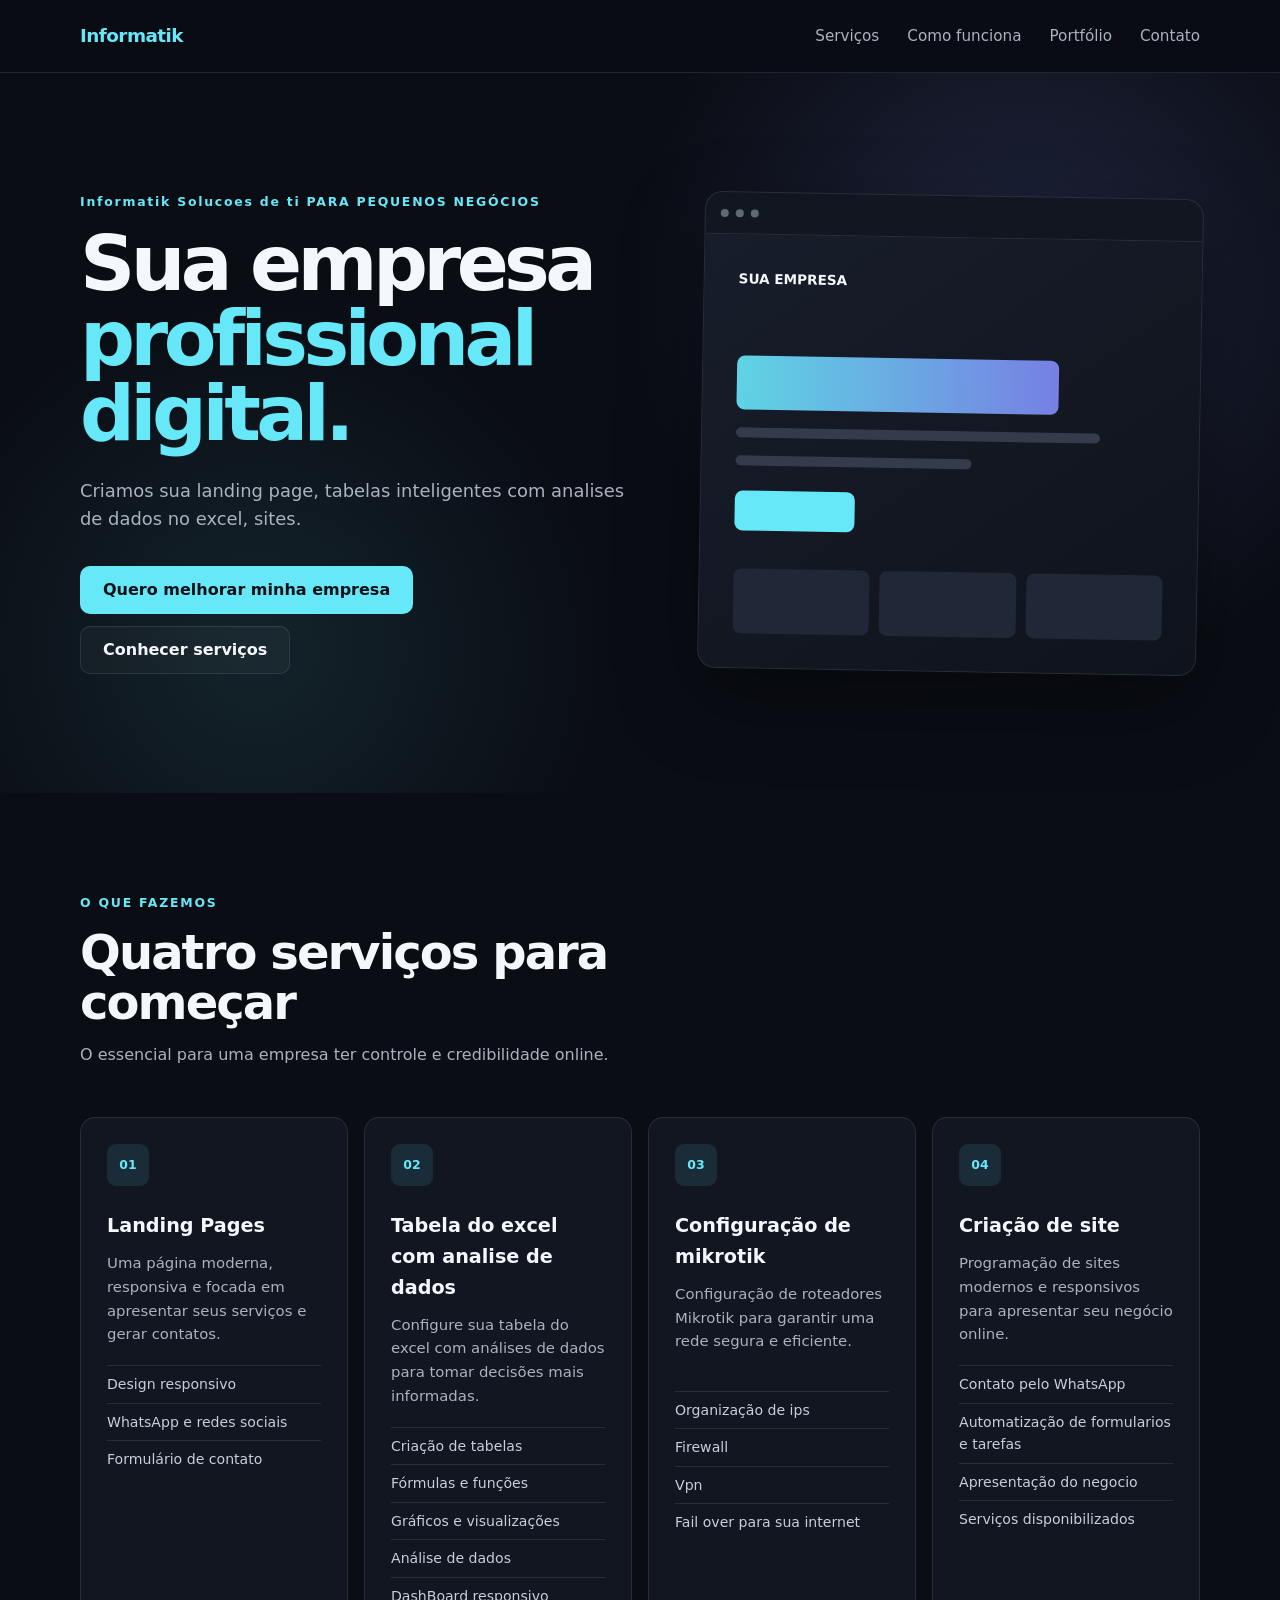
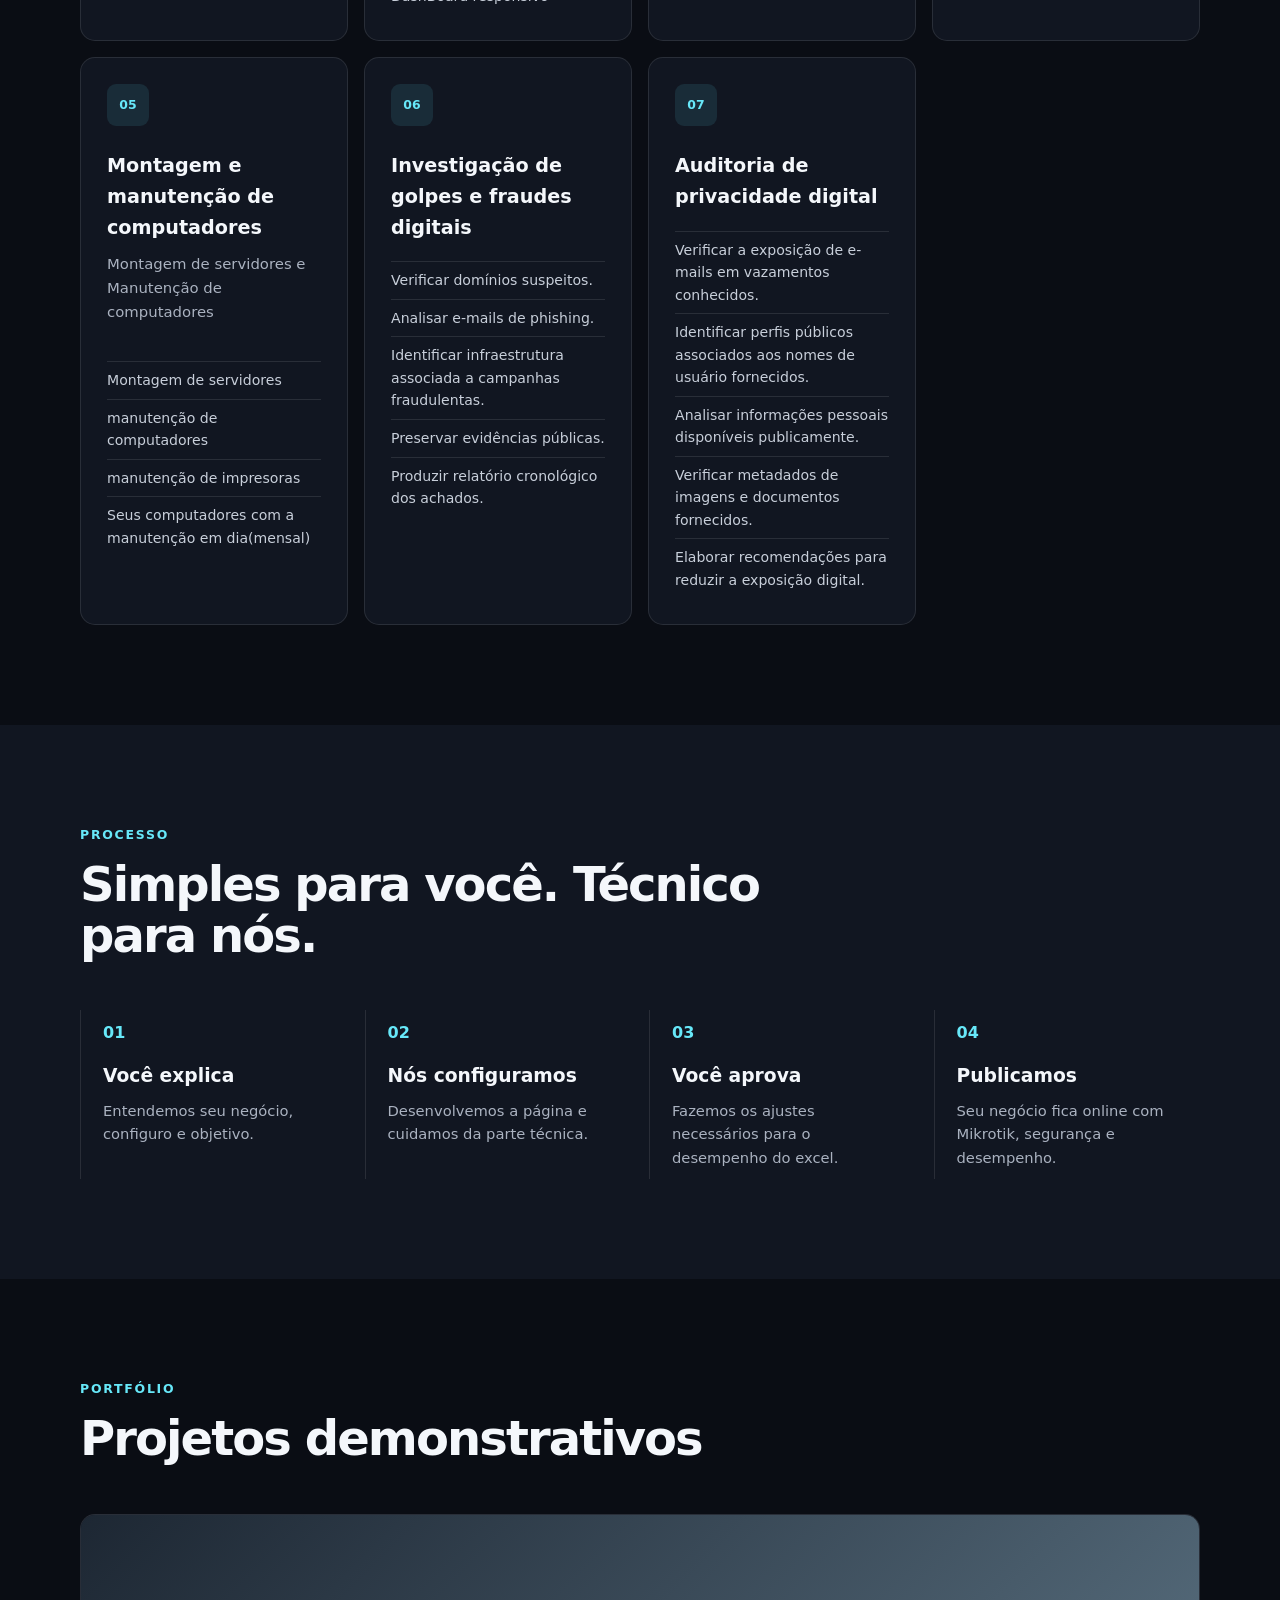
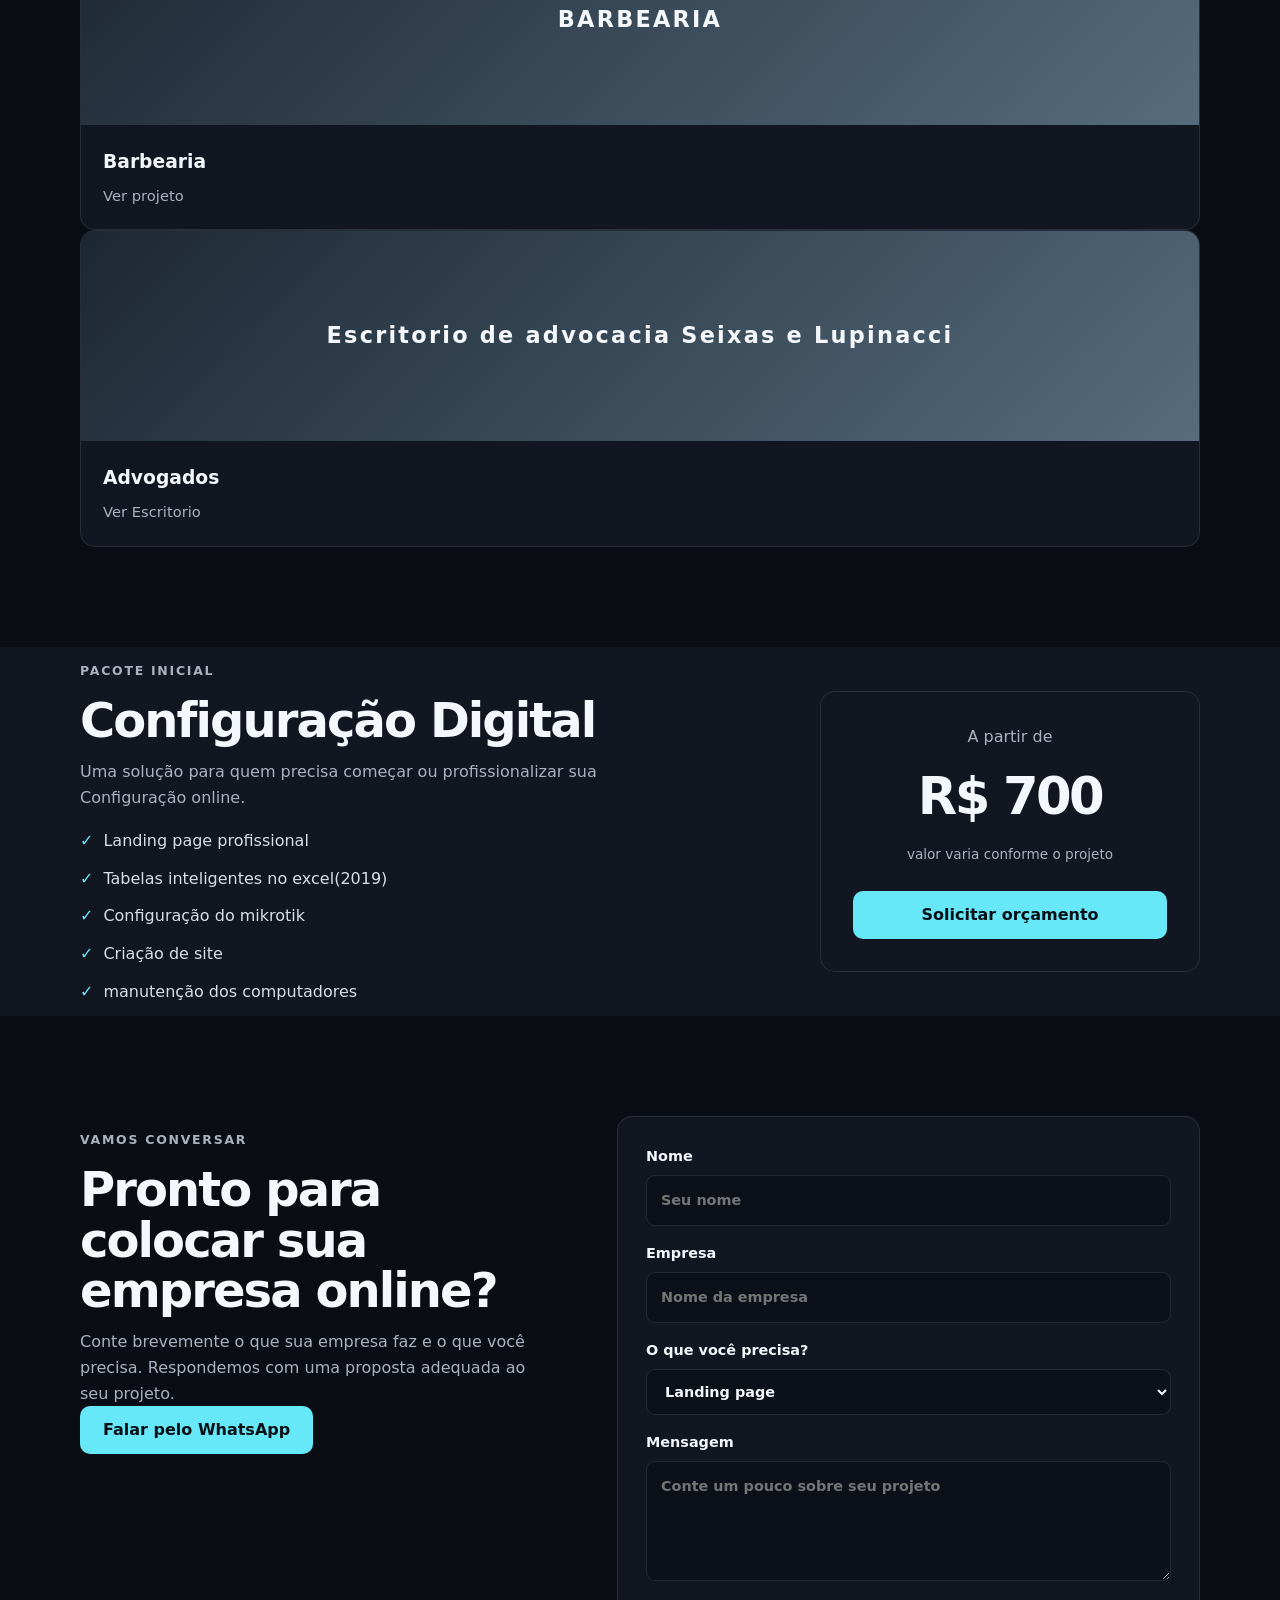
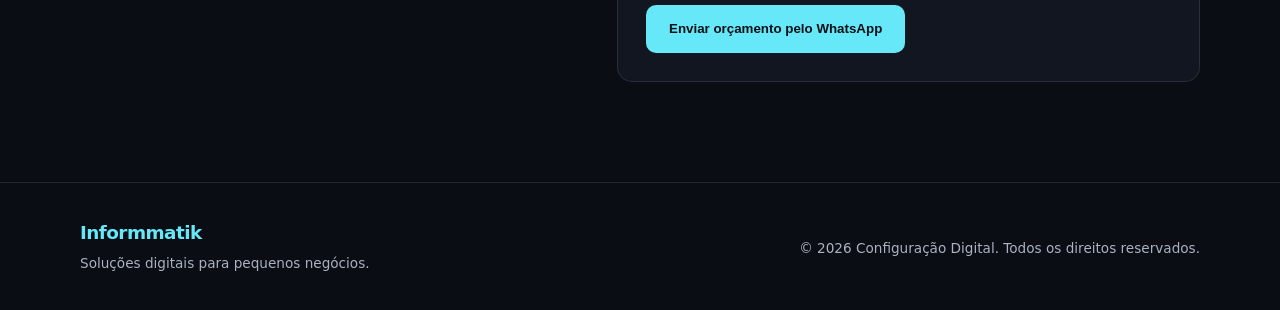
<file: index.html>
<!DOCTYPE html>
<html lang="pt-BR">
<head>
  <meta charset="UTF-8">
  <meta name="viewport" content="width=device-width, initial-scale=1.0">
  <meta name="description" content="Criação de landing pages, e-mail profissional, HTTPS/SSL e configuração do Perfil da Empresa no Google para pequenos negócios.">
  <title>Informatik | Seu negócio na internet</title>
  <link rel="stylesheet" href="style.css">
</head>
<body>
  <header class="header">
    <div class="container nav">
      <a class="logo" href="#inicio"> <span>Informatik</span></a>
      <button class="menu-toggle" aria-label="Abrir menu">☰</button>
      <nav class="menu">
        <a href="#servicos">Serviços</a>
        <a href="#processo">Como funciona</a>
        <a href="#portfolio">Portfólio</a>
        <a href="#contato">Contato</a>
      </nav>
    </div>
  </header>

  <main>
    <section id="inicio" class="hero">
      <div class="container hero-grid">
        <div>
          <p class="eyebrow"> Informatik Solucoes de ti PARA PEQUENOS NEGÓCIOS</p>
          <h1>Sua empresa <span>profissional digital.</span></h1>
          <p class="hero-text">
            Criamos sua landing page, tabelas inteligentes com analises de dados no excel, sites.
          </p>
          <div class="hero-actions">
            <a class="btn btn-primary" href="#contato">Quero melhorar minha empresa </a>
            <a class="btn btn-secondary" href="#servicos">Conhecer serviços</a>
          </div>
        </div>

        <div class="hero-card">
          <div class="browser-bar">
            <span></span><span></span><span></span>
          </div>
          <div class="mock-site">
            <div class="mock-logo">SUA EMPRESA</div>
            <div class="mock-title"></div>
            <div class="mock-line"></div>
            <div class="mock-line short"></div>
            <div class="mock-button"></div>
            <div class="mock-cards">
              <div></div><div></div><div></div>
            </div>
          </div>
        </div>
      </div>
    </section>

    <section id="servicos" class="section">
      <div class="container">
        <div class="section-heading">
          <p class="eyebrow">O QUE FAZEMOS</p>
          <h2>Quatro serviços para começar</h2>
          <p>O essencial para uma empresa ter controle e credibilidade online.</p>
        </div>

        <div class="services-grid">
          <article class="service-card">
            <div class="icon">01</div>
            <h3>Landing Pages</h3>
            <p>Uma página moderna, responsiva e focada em apresentar seus serviços e gerar contatos.</p>
            <ul>
              <li>Design responsivo</li>
              <li>WhatsApp e redes sociais</li>
              <li>Formulário de contato</li>
            </ul>
          </article>

          <article class="service-card">
            <div class="icon">02</div>
            <h3>Tabela do excel com analise de dados</h3>
            <p>Configure sua tabela do excel com análises de dados para tomar decisões mais informadas.</p>
            <ul>
              <li>Criação de tabelas</li>
              <li>Fórmulas e funções</li>
              <li>Gráficos e visualizações</li>
              <li>Análise de dados</li>
              <li>DashBoard responsivo</li>
            </ul>
          </article>

          <article class="service-card">
            <div class="icon">03</div>
            <h3>Configuração de mikrotik</h3>
            <p>Configuração de roteadores Mikrotik para garantir uma rede segura e eficiente.</p>
            <ul>
              <li>Organização de ips</li>
              <li>Firewall</li>
              <li>Vpn</li>
              <li>Fail over para sua internet</li>
            </ul>
          </article>

                 <article class="service-card">
            <div class="icon">04</div>
            <h3>Criação de site</h3>
            <p>Programação de sites modernos e responsivos para apresentar seu negócio online.</p>
            <ul>
              <li>Contato pelo WhatsApp</li>
              <li>Automatização de formularios e tarefas</li>
              <li>Apresentação do negocio</li>
              <li>Serviços disponibilizados</li>
            </ul>
          </article>

                        <article class="service-card">
            <div class="icon">05</div>
            <h3>Montagem e manutenção de computadores</h3>
            <p>Montagem de servidores e Manutenção de computadores</p>
            <ul>
              <li>Montagem de servidores</li>
              <li>manutenção de computadores</li>
              <li>manutenção de impresoras</li>
              <li>Seus computadores com a manutenção em dia(mensal)</li>
            </ul>
          </article>

            <article class="service-card">
            <div class="icon">06</div>
            <h3>Investigação de golpes e fraudes digitais</h3>
            <ul>
              <li>Verificar domínios suspeitos.</li>
              <li>Analisar e-mails de phishing.</li>
              <li>Identificar infraestrutura associada a campanhas fraudulentas.</li>
              <li>Preservar evidências públicas.</li>
              <li>Produzir relatório cronológico dos achados.</li>
            </ul>
          </article>

          <article class="service-card">
            <div class="icon">07</div>
              <h3>Auditoria de privacidade digital</h3>
                <ul>
                  <li>Verificar a exposição de e-mails em vazamentos conhecidos.</li>
                  <li>Identificar perfis públicos associados aos nomes de usuário fornecidos.</li>
                  <li>Analisar informações pessoais disponíveis publicamente.</li>
                  <li>Verificar metadados de imagens e documentos fornecidos.</li>
                  <li>Elaborar recomendações para reduzir a exposição digital.</li>
                  </ul>
          </article>

        </div>



      </div>
    </section>

    <section id="processo" class="section section-alt">
      <div class="container">
        <div class="section-heading">
          <p class="eyebrow">PROCESSO</p>
          <h2>Simples para você. Técnico para nós.</h2>
        </div>

        <div class="steps">
          <div class="step"><strong>01</strong><h3>Você explica</h3><p>Entendemos seu negócio, configuro e objetivo.</p></div>
          <div class="step"><strong>02</strong><h3>Nós configuramos</h3><p>Desenvolvemos a página e cuidamos da parte técnica.</p></div>
          <div class="step"><strong>03</strong><h3>Você aprova</h3><p>Fazemos os ajustes necessários para o desempenho do excel.</p></div>
          <div class="step"><strong>04</strong><h3>Publicamos</h3><p>Seu negócio fica online com Mikrotik, segurança e desempenho.</p></div>
        </div>
      </div>

      
    </section>

    <section id="portfolio" class="section">
      <div class="container">
        <div class="section-heading">
          <p class="eyebrow">PORTFÓLIO</p>
          <h2>Projetos demonstrativos</h2>
        </div>

       
          <article class="portfolio-card">
            <div class="portfolio-image barber">BARBEARIA</div>
            <div class="portfolio-content"><h3>Barbearia</h3><p><a href="https://domtortelli.vercel.app/" target="_blank">Ver projeto</a></p></div>
          </article>
                    <article class="portfolio-card">
            <div class="portfolio-image barber">Escritorio de advocacia Seixas e Lupinacci</div>
            <div class="portfolio-content"><h3>Advogados</h3><p><a href="https://seixaselupinacci.netlify.app/" target="_blank">Ver Escritorio</a></p></div>
          </article>
          </article>
        </div>
      </div>
    </section>
    <section class="pricing section-alt">
      <div class="container pricing-grid">
        <div>
          <p class="eyebrow">PACOTE INICIAL</p>
          <h2>Configuração Digital</h2>
          <p>Uma solução para quem precisa começar ou profissionalizar sua Configuração online.</p>
          <ul class="check-list">
            <li>Landing page profissional</li>
            <li>Tabelas inteligentes no excel(2019)</li>
            <li>Configuração do mikrotik</li>
            <li>Criação de site</li>
            <li>manutenção dos computadores</li>
          </ul>
        </div>
        <div class="price-card">
          <p>A partir de</p>
          <strong>R$ 700</strong>
          <span>valor varia conforme o projeto</span>
          <a class="btn btn-primary full" href="#contato">Solicitar orçamento</a>
        </div>
      </div>
    </section>

    <section id="contato" class="section contact">
      <div class="container contact-grid">
        <div>
          <p class="eyebrow">VAMOS CONVERSAR</p>
          <h2>Pronto para colocar sua empresa online?</h2>
          <p>Conte brevemente o que sua empresa faz e o que você precisa. Respondemos com uma proposta adequada ao seu projeto.</p>
          <a id="whatsappLink" class="btn btn-primary" href="https://wa.me/5511968464253" target="_blank">Falar pelo WhatsApp</a>
        </div>

        <form id="contactForm" class="contact-form">
          <label>Nome
            <input id="name" type="text" placeholder="Seu nome" required>
          </label>
          <label>Empresa
            <input id="company" type="text" placeholder="Nome da empresa" required>
          </label>
          <label>O que você precisa?
            <select id="service">
              <option>Landing page</option>
              <option>Configuração do mikrotik</option>
              <option>Tabelas inteligentes no excel(2019)</option>
              <option>Criação de site</option>
              <option>manutenção dos computadores</option>
            </select>
          </label>
          <label>Mensagem
            <textarea id="message" rows="4" placeholder="Conte um pouco sobre seu projeto"></textarea>
          </label>
          <button class="btn btn-primary" type="submit">Enviar orçamento pelo WhatsApp</button>
        </form>
      </div>
    </section>
  </main>

  <footer>
    <div class="container footer-content">
      <div><a class="logo" href="#inicio"><span>Informmatik</span></a><p>Soluções digitais para pequenos negócios.</p></div>
      <p>© <span id="year"></span> Configuração Digital. Todos os direitos reservados.</p>
    </div>
  </footer>

  <script src="script.js"></script>
</body>
</html>
</file>
<file: style.css>
:root {
  --bg: #0a0d14;
  --surface: #111621;
  --surface-2: #171d2a;
  --text: #f4f7fb;
  --muted: #aab2c0;
  --accent: #67e8f9;
  --accent-2: #818cf8;
  --border: rgba(255,255,255,.10);
  --max: 1120px;
}

* { box-sizing: border-box; margin: 0; padding: 0; }
html { scroll-behavior: smooth; }
body {
  font-family: Inter, system-ui, -apple-system, BlinkMacSystemFont, "Segoe UI", sans-serif;
  background: var(--bg);
  color: var(--text);
  line-height: 1.6;
}
a { color: inherit; text-decoration: none; }
.container { width: min(var(--max), 92%); margin: auto; }

.header {
  position: sticky; top: 0; z-index: 20;
  background: rgba(10,13,20,.88);
  backdrop-filter: blur(14px);
  border-bottom: 1px solid var(--border);
}
.nav { min-height: 72px; display: flex; align-items: center; justify-content: space-between; }
.logo { font-size: 1.15rem; font-weight: 800; letter-spacing: -.03em; }
.logo span { color: var(--accent); }
.menu { display: flex; gap: 28px; }
.menu a { color: var(--muted); font-size: .95rem; transition: .2s; }
.menu a:hover { color: var(--text); }
.menu-toggle { display: none; background: none; border: 0; color: var(--text); font-size: 1.5rem; }

.hero {
  min-height: 720px; display: flex; align-items: center;
  background: radial-gradient(circle at 80% 30%, rgba(129,140,248,.18), transparent 35%),
              radial-gradient(circle at 20% 80%, rgba(103,232,249,.10), transparent 30%);
}
.hero-grid { display: grid; grid-template-columns: 1.05fr .95fr; gap: 70px; align-items: center; }
.eyebrow { color: var(--accent); font-size: .78rem; font-weight: 800; letter-spacing: .14em; margin-bottom: 14px; }
h1 { font-size: clamp(2.8rem, 6vw, 5rem); line-height: .98; letter-spacing: -.06em; max-width: 760px; }
h1 span { display: block; color: var(--accent); }
.hero-text { color: var(--muted); font-size: 1.12rem; max-width: 650px; margin: 25px 0 32px; }
.hero-actions { display: flex; flex-wrap: wrap; gap: 12px; }

.btn {
  display: inline-flex; justify-content: center; align-items: center;
  min-height: 48px; padding: 0 22px; border-radius: 10px;
  font-weight: 750; border: 1px solid transparent; cursor: pointer; transition: .2s;
}
.btn-primary { background: var(--accent); color: #071016; }
.btn-primary:hover { transform: translateY(-2px); filter: brightness(1.06); }
.btn-secondary { border-color: var(--border); color: var(--text); background: rgba(255,255,255,.03); }
.btn-secondary:hover { background: rgba(255,255,255,.07); }
.full { width: 100%; }

.hero-card {
  background: var(--surface); border: 1px solid var(--border);
  border-radius: 18px; overflow: hidden; box-shadow: 0 30px 80px rgba(0,0,0,.35);
  transform: rotate(1deg);
}
.browser-bar { height: 42px; display: flex; gap: 7px; align-items: center; padding: 0 15px; border-bottom: 1px solid var(--border); }
.browser-bar span { width: 8px; height: 8px; border-radius: 50%; background: #5f6877; }
.mock-site { min-height: 370px; padding: 34px; background: linear-gradient(145deg,#171d2a,#0f131c); }
.mock-logo { font-weight: 800; font-size: .85rem; }
.mock-title { width: 75%; height: 54px; margin-top: 65px; border-radius: 8px; background: linear-gradient(90deg,var(--accent),var(--accent-2)); opacity: .9; }
.mock-line { width: 85%; height: 10px; margin-top: 18px; background: #343c4b; border-radius: 10px; }
.mock-line.short { width: 55%; }
.mock-button { width: 120px; height: 40px; margin-top: 25px; background: var(--accent); border-radius: 8px; }
.mock-cards { display: grid; grid-template-columns: repeat(3,1fr); gap: 10px; margin-top: 38px; }
.mock-cards div { height: 65px; background: #202737; border-radius: 8px; }

.section { padding: 100px 0; }
.section-alt { background: var(--surface); }
.section-heading { max-width: 680px; margin-bottom: 50px; }
.section-heading h2, .pricing h2, .contact h2 { font-size: clamp(2rem, 4vw, 3rem); line-height: 1.05; letter-spacing: -.04em; }
.section-heading p:last-child, .contact p { color: var(--muted); margin-top: 14px; }

.services-grid { display: grid; grid-template-columns: repeat(4,1fr); gap: 16px; }
.service-card, .portfolio-card, .contact-form, .price-card {
  background: var(--surface); border: 1px solid var(--border); border-radius: 15px;
}
.service-card { padding: 26px; }
.service-card .icon {
  width: 42px; height: 42px; display: grid; place-items: center;
  border-radius: 9px; background: rgba(103,232,249,.1); color: var(--accent);
  font-size: .78rem; font-weight: 800; margin-bottom: 25px;
}
.service-card h3 { font-size: 1.2rem; margin-bottom: 10px; }
.service-card p { color: var(--muted); font-size: .93rem; min-height: 90px; }
.service-card ul, .check-list { list-style: none; margin-top: 18px; }
.service-card li { color: #c8cfda; font-size: .88rem; padding: 7px 0; border-top: 1px solid var(--border); }
.check-list li { margin: 12px 0; color: #d9dee7; }
.check-list li::before { content: "✓"; color: var(--accent); font-weight: 800; margin-right: 10px; }

.steps { display: grid; grid-template-columns: repeat(4,1fr); gap: 18px; }
.step { border-left: 1px solid var(--border); padding: 10px 22px; }
.step strong { color: var(--accent); }
.step h3 { margin: 15px 0 8px; }
.step p { color: var(--muted); font-size: .92rem; }

.portfolio-grid { display: grid; grid-template-columns: repeat(3,1fr); gap: 18px; }
.portfolio-card { overflow: hidden; }
.portfolio-image { height: 210px; display: grid; place-items: center; font-weight: 900; letter-spacing: .1em; font-size: 1.4rem; }
.confectionery { background: linear-gradient(135deg,#35242d,#80505f); }
.barber { background: linear-gradient(135deg,#1d2733,#566c7c); }
.mechanic { background: linear-gradient(135deg,#24231f,#6a624e); }
.portfolio-content { padding: 22px; }
.portfolio-content p { color: var(--muted); font-size: .92rem; margin-top: 7px; }

.pricing-grid { display: grid; grid-template-columns: 1fr 380px; gap: 70px; align-items: center; }
.pricing-grid > div:first-child > p { color: var(--muted); max-width: 620px; margin-top: 14px; }
.price-card { padding: 32px; text-align: center; }
.price-card p, .price-card span { color: var(--muted); }
.price-card strong { display: block; font-size: 3.2rem; letter-spacing: -.05em; margin: 6px 0; }
.price-card span { display: block; font-size: .85rem; margin-bottom: 25px; }

.contact-grid { display: grid; grid-template-columns: .9fr 1.1fr; gap: 60px; align-items: start; }
.contact-form { padding: 28px; }
.contact-form label { display: block; font-size: .9rem; font-weight: 700; margin-bottom: 16px; }
input, textarea, select {
  width: 100%; margin-top: 7px; padding: 13px 14px;
  border-radius: 9px; border: 1px solid var(--border);
  background: #0c1018; color: var(--text); outline: none; font: inherit;
}
input:focus, textarea:focus, select:focus { border-color: var(--accent); }
textarea { resize: vertical; }

footer { border-top: 1px solid var(--border); padding: 35px 0; }
.footer-content { display: flex; justify-content: space-between; gap: 20px; align-items: center; }
footer p { color: var(--muted); font-size: .85rem; margin-top: 6px; }

@media (max-width: 900px) {
  .hero-grid, .pricing-grid, .contact-grid { grid-template-columns: 1fr; }
  .services-grid { grid-template-columns: repeat(2,1fr); }
  .steps { grid-template-columns: repeat(2,1fr); }
  .hero { padding: 80px 0; }
  .hero-card { max-width: 620px; width: 100%; margin: auto; }
}
@media (max-width: 650px) {
  .menu-toggle { display: block; }
  .menu { display: none; position: absolute; top: 72px; left: 0; width: 100%; padding: 20px 4%; background: var(--surface); border-bottom: 1px solid var(--border); flex-direction: column; }
  .menu.open { display: flex; }
  .services-grid, .portfolio-grid, .steps { grid-template-columns: 1fr; }
  .hero-actions .btn { width: 100%; }
  .section { padding: 75px 0; }
  .footer-content { flex-direction: column; align-items: flex-start; }
}
</file>
